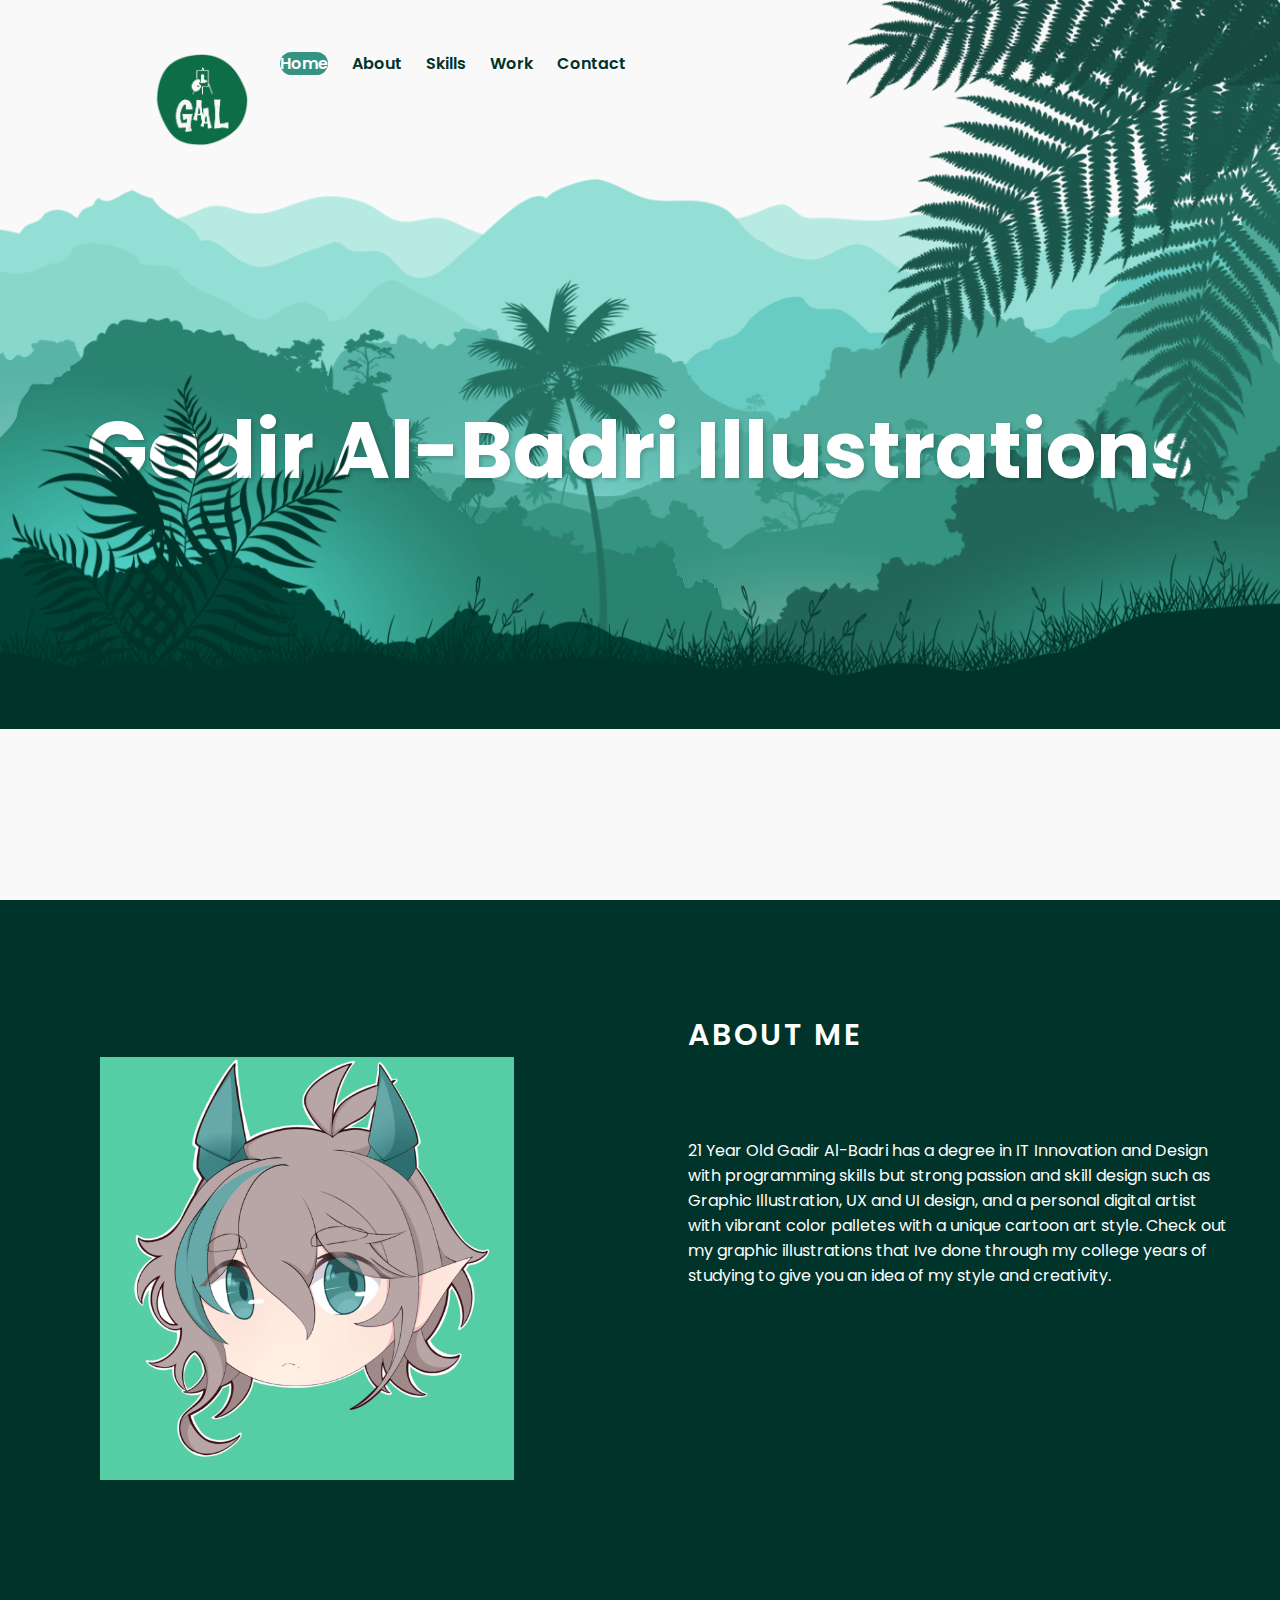
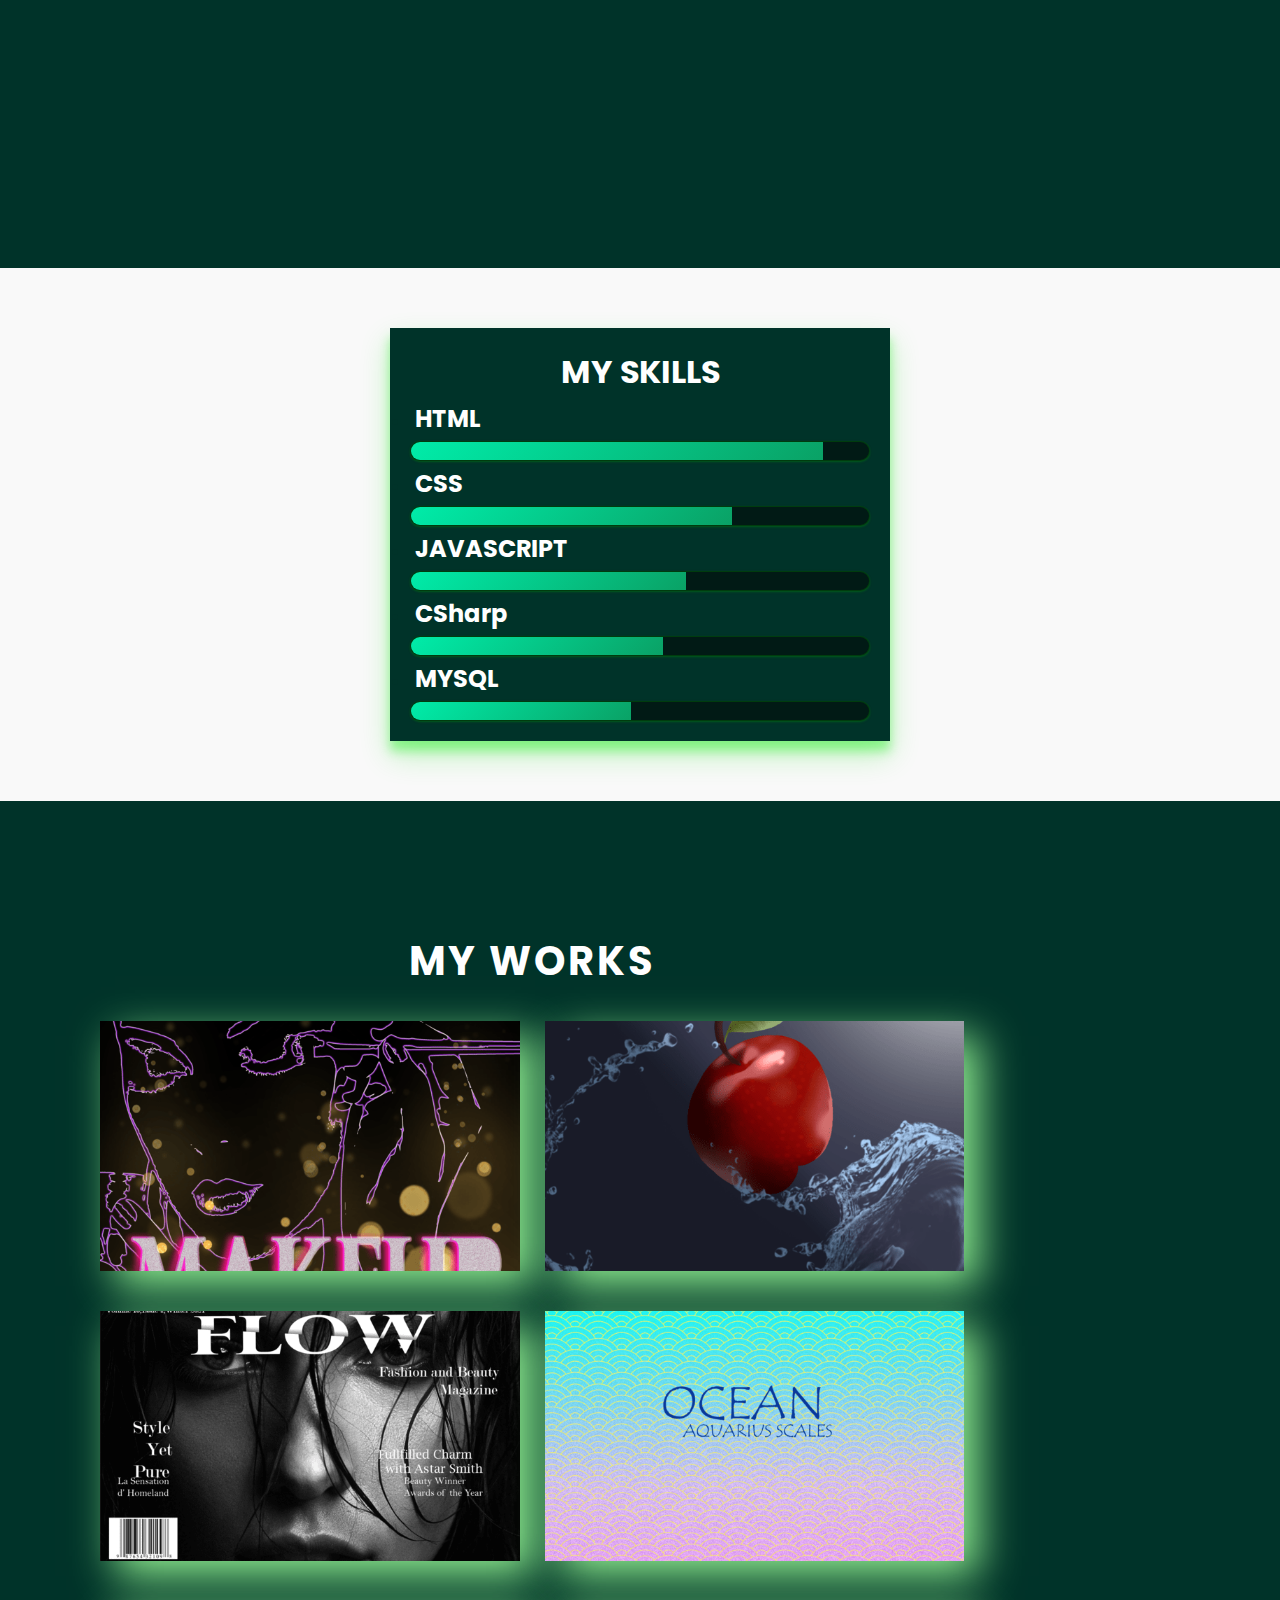
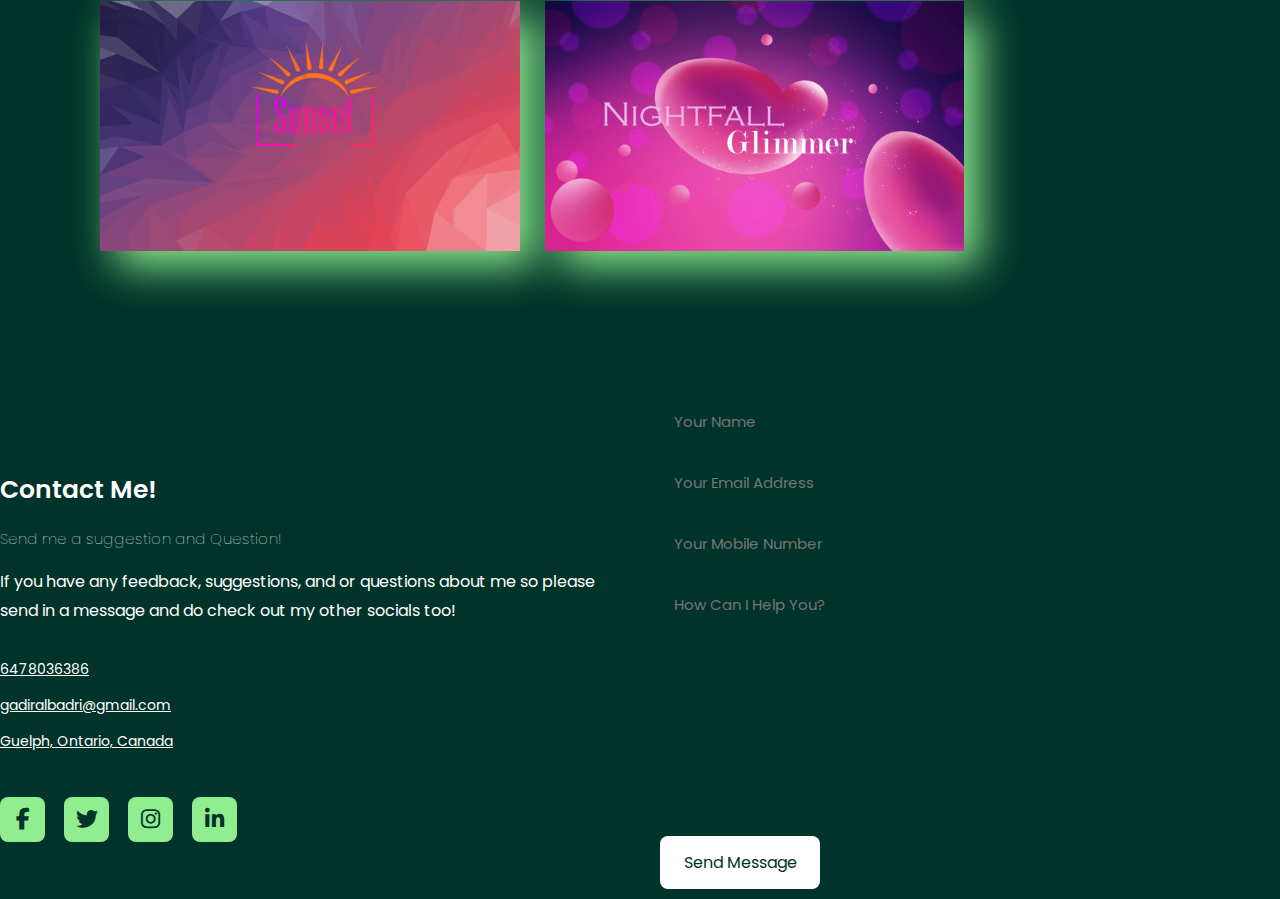
<file: index.html>
<!DOCTYPE html>
<html lang="en-US">


<head>
    <meta name="viewport" content="width=device-width, initial-scale=1.0">
    <meta charset="UTF-8">
    <meta http-equiv="X-UA-Compatible" content="IE=edge">
    <meta name="viewport" content="width=device-width, initial-scale=1.0">
    <title>Gadir's Portfolio</title>
    <link rel="stylesheet" href="./style.css">
    <link rel="https://cdnjs.cloudflare.com/ajax/libs/font-awesome/6.1.1/css/all.min.css">
    <link rel="stylesheet" href="https://cdnjs.cloudflare.com/ajax/libs/font-awesome/6.1.1/css/all.min.css"/>
    

</head>

<body>
    <!--------------------SECTIONS ----------------------->
    <header>
        <img src="Photos/logo.png" alt="">
        <nav class="navigation">
            <a href="#" class="active">Home</a>
            <a href="#">About</a>
            <a href="#">Skills</a>
            <a href="#">Work</a>
            <a href="#">Contact</a>
            <a href="javascript:void(0);" class="icon" onclick="myFunction()">
                <div class="tooltip">
                    <span class="tooltipicon"><i class="fa-solid fa-line-height"></i></span>
                </div>
            </a>

        </nav>
    </header>

    <section class="parallax">
    
        <img src="Photos/hill1.png" id="hill1" alt="Hill1">
        <img src="Photos/hill2.png" id="hill2" alt="Hill2">
        <img src="Photos/hill3.png" id="hill3" alt="Hill3">
        <img src="Photos/hill4.png" id="hill4" alt="Hill4">
        <img src="Photos/hill5.png" id="hill5" alt="Hill5">
        <img src="Photos/tree.png" id="tree" alt="Tree">
        <h2 id="text">Gadir Al-Badri Illustrations</h2>
        <img src="Photos/leaf.png" id="leaf" alt="Big Leaf">
        <img src="Photos/plant.png" id="plant" alt="Plants">

        
    </section>
    

     <!--------------------ABOUT ME  ----------------------->
     <section id="about" class="about py-7">
        <div class="container">
            <div class="about-content grid">
                <div class="about-left">
                    <img src="Photos/IconMascot.png" alt="Mascot">
                </div>
                <div class="about-right">
                    <div class = "title">
                        <h2>About Me</h2> 
                </div>
                <p class="lead">21 Year Old Gadir Al-Badri has a degree in IT Innovation and Design
                 with programming skills but strong passion and skill design such as Graphic Illustration,
                 UX and UI design, and a personal digital artist with vibrant color palletes with a unique 
                 cartoon art style. Check out my graphic illustrations that Ive done through my college years
                 of studying to give you an idea of my style and creativity.</p>
            </div>
        </div>
        </div>
     </section>


     <!--------------------MY SKILLS ----------------------->
     <div class="skills">
        <h1>MY SKILLS</h1>

        <ul>
        <li><h2>HTML</h2></li>
          <span class="bar"><span class="html"></span></span>

        <li><h2>CSS</h2></li>
         <span class="bar"><span class="css"></span></span>

         <li><h2>JAVASCRIPT</h2></li>
         <span class="bar"><span class="javascript"></span></span>

         <li><h2>CSharp</h2></li>
         <span class="bar"><span class="csharp"></span></span>

         <li><h2>MYSQL</h2></li>
         <span class="bar"><span class="mysql"></span></span>
        </ul>

     </div>

     <!--------------------MY WORKS----------------------->
     <section id="portfolio" class="about vh-2">
        <div class="wrapper">
            <h1 class="section-header">My Works</h1>
            <div class="main-content">
                <div class="box">
                    <img src="Photos/MakeupPromotionAd.png" alt="Makeup Ad">
                    <div class="img-text">
                        <div class="content">
                            <h2>Makeup Ad</h2>
                            <p>This is my own version of a early 2000s makeup ad with a fun glitter font and a small stylish signature for touch. </p>
                        </div>
                    </div> 
                </div>
                <div class="box">
                    <img src="Photos/WaterApplePaint.png" alt="Water Apple Painting">
                    <div class="img-text">
                        <div class="content">
                            <h2>Apple Splash</h2>
                            <p>Here's my attempted to draw a simple painted red apple with a water splash detail to it. </p>
                        </div>
                    </div> 
                </div>
                <div class="box">
                    <img src="Photos/MagazineEdit.png" alt="Magazine Edit">
                    <div class="img-text">
                        <div class="content">
                            <h2>Magazine</h2>
                            <p>This resembles a simple front page magazine with a grey scale tone and very pop-out fonts with a cool slit effect to the main text. </p>
                        </div>
                    </div> 
                </div>
                <div class="box">
                    <img src="Photos/GradientOceanScales.png" alt="Gradient Ocean Scales">
                    <div class="img-text">
                        <div class="content">
                            <h2>Gradient Scales</h2>
                            <p>My next illustration gives a fun beachy vibe with fun fonts, and colourful Gradient colors to resemble like a fictional mermaid tail! </p>
                        </div>
                    </div> 
                </div>
                <div class="box">
                    <img src="Photos/AbstractWallpaper.png" alt="Abstract Wallpaper(Sunset)">
                    <div class="img-text">
                        <div class="content">
                            <h2>Abstract Art 1</h2>
                            <p>I have made several abstract illustrations and this is one of them.The geometric patterns give it more of a sunset vibe to make it more calming.  </p>
                        </div>
                    </div> 
                </div>
                <div class="box">
                    <img src="Photos/AbstractWallpaper2.png" alt="Abstract Wallpaper(Beauty)">
                    <div class="img-text">
                        <div class="content">
                            <h2>Abstract Art 2</h2>
                            <p>Here's another abstract illustration of mine. Now this one gives more of a beauty environment with the 3d looking water drops from the background. </p>
                        </div>
                    </div> 
                </div>
            </div>
         </div>
     </section>
   
      <!--------------------CONTACT----------------------->
      <section class="contact" id="contact">
        <div class="contact-text">
            <h2>Contact Me!</h2>
            <h3>Send me a suggestion and Question!</h3>
            <p>If you have any feedback, suggestions, and or questions about me so please send in a message and do check out my other socials too!</p>
            <div class="list">
                <ul>
                <li><a href="#">6478036386</a></li>
                <li><a href="#">gadiralbadri@gmail.com</a></li>
                <li><a href="#">Guelph, Ontario, Canada</a></li>

                </ul>
            </div>

            <div class="contact-icons">
                <a href="#"><span class="tooltipiconmedia"><i class="fa-brands fa-facebook-f"></i></span></a>
                <a href="#"><span class="tooltipiconmedia"><i class="fa-brands fa-twitter"></i></span></a>
                <a href="#"><span class="tooltipiconmedia"><i class="fa-brands fa-instagram"></i></span></a>
                <a href="#"><span class="tooltipiconmedia"><i class="fa-brands fa-linkedin-in"></i></span></a>
                
            </div>
        </div>

        <div class="contact-form">
            <form action="">
                <input type="name" placeholder="Your Name" required>
                <input type="email" placeholder="Your Email Address" required>
                <input type="" placeholder="Your Mobile Number" required>
                <textarea name="" id="" cols="35" rows="10" placeholder="How Can I Help You?" required></textarea>
                <input type="submit" value="Send Message" class="submit" required>
            </form>
        </div>
      </section>

      


    <script src="./script.js"></script>
</body>

</html>
</file>
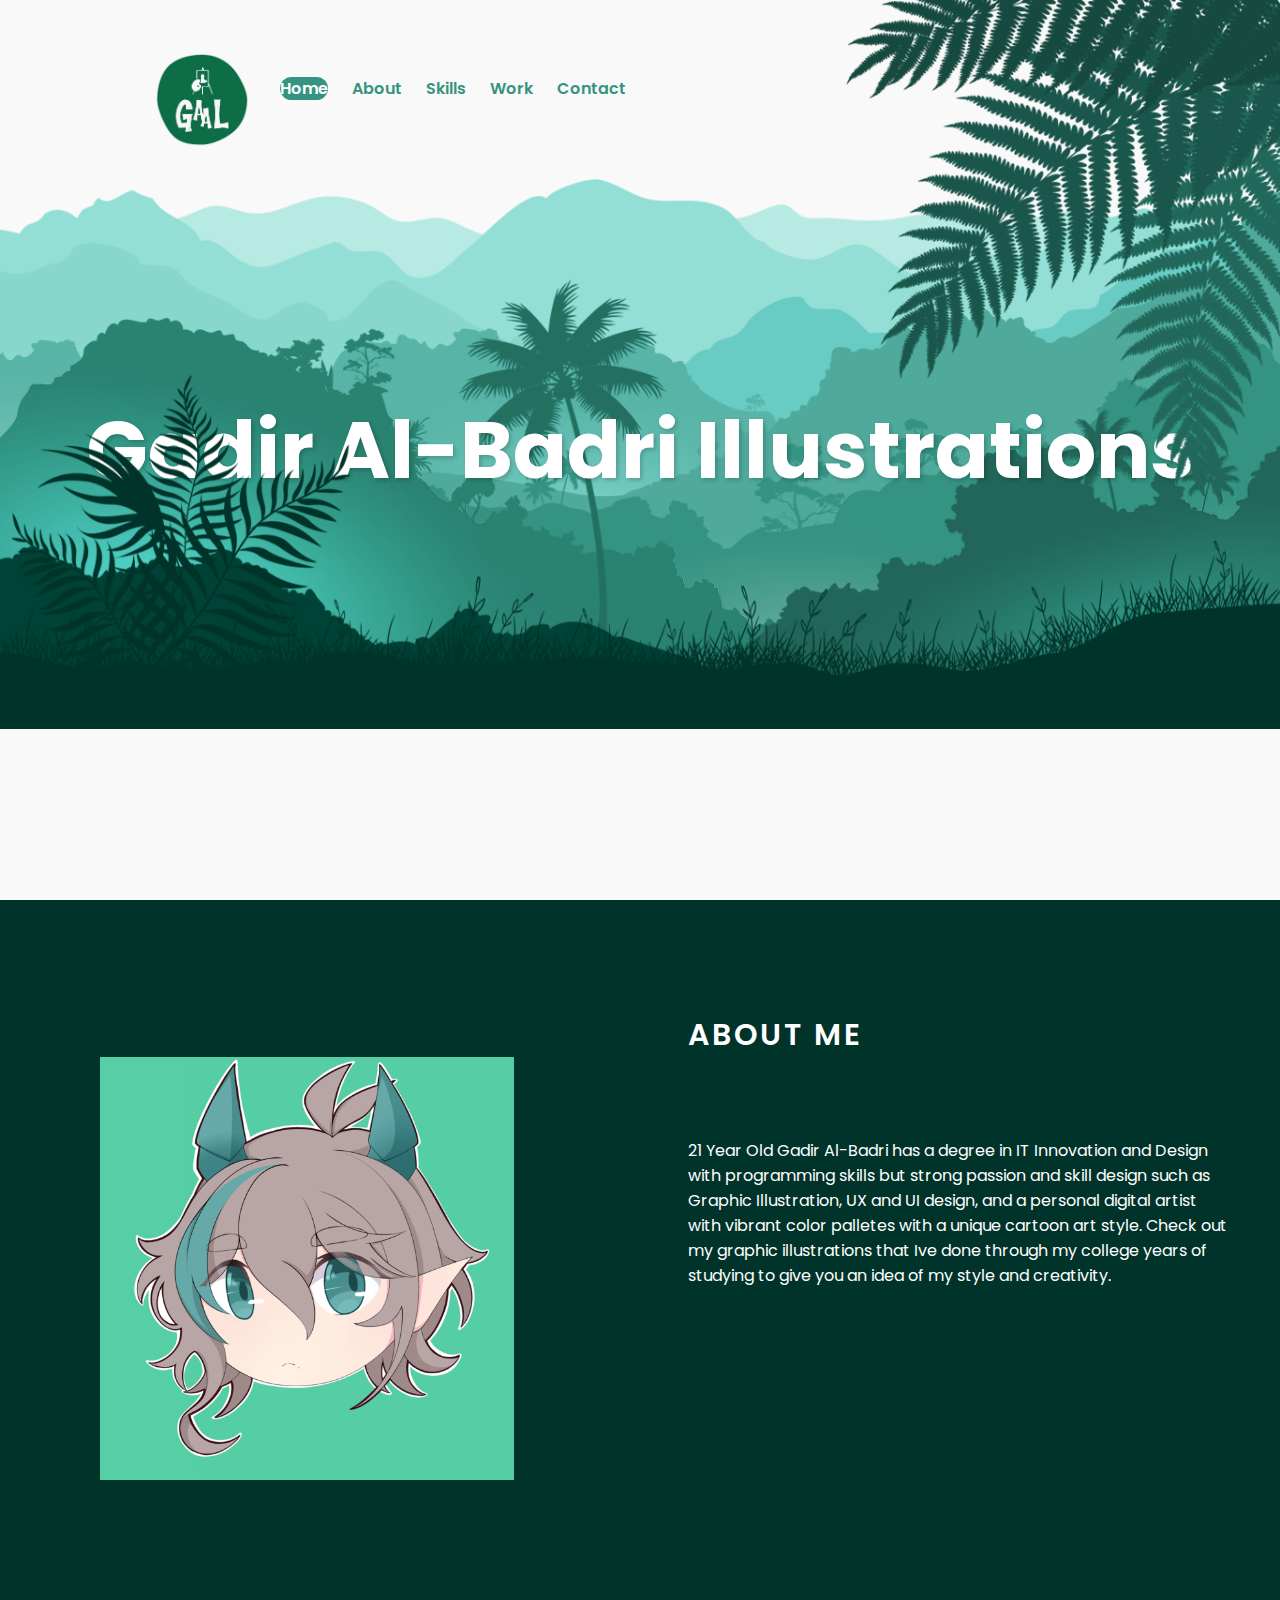
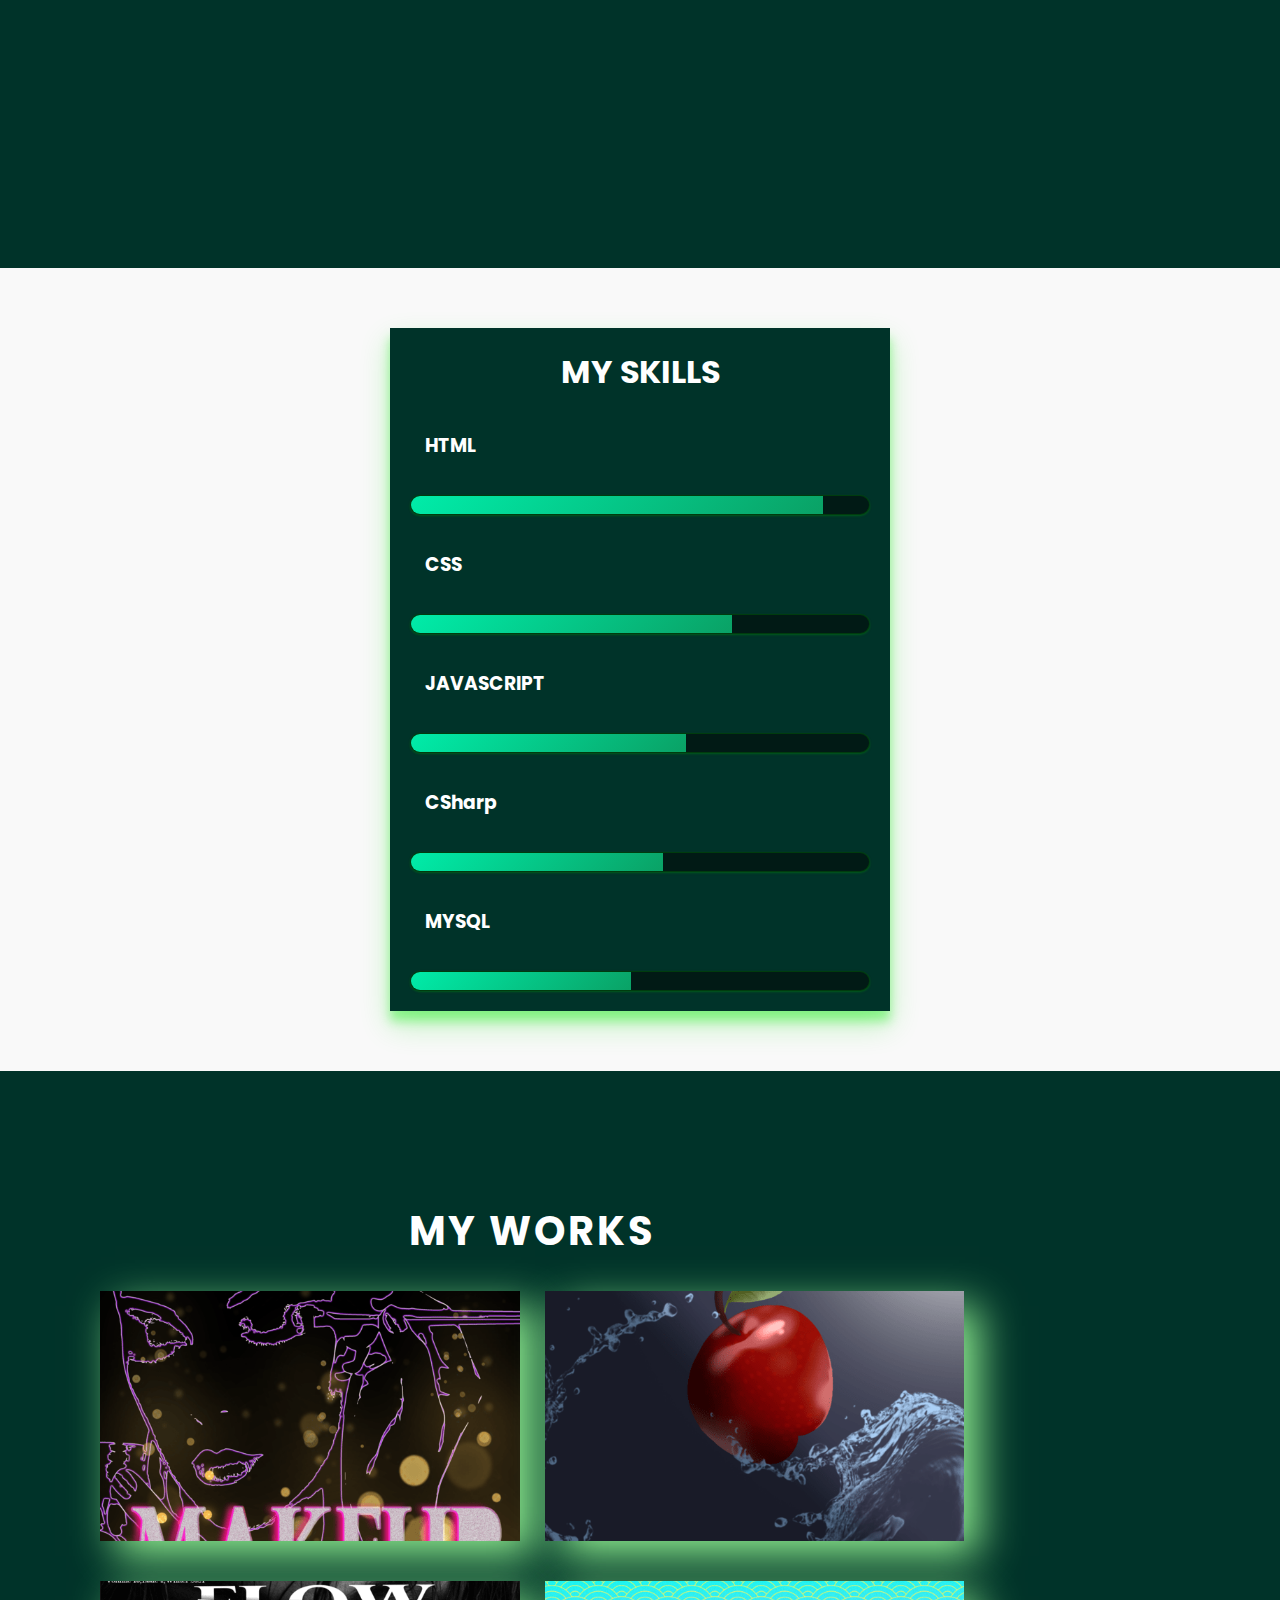
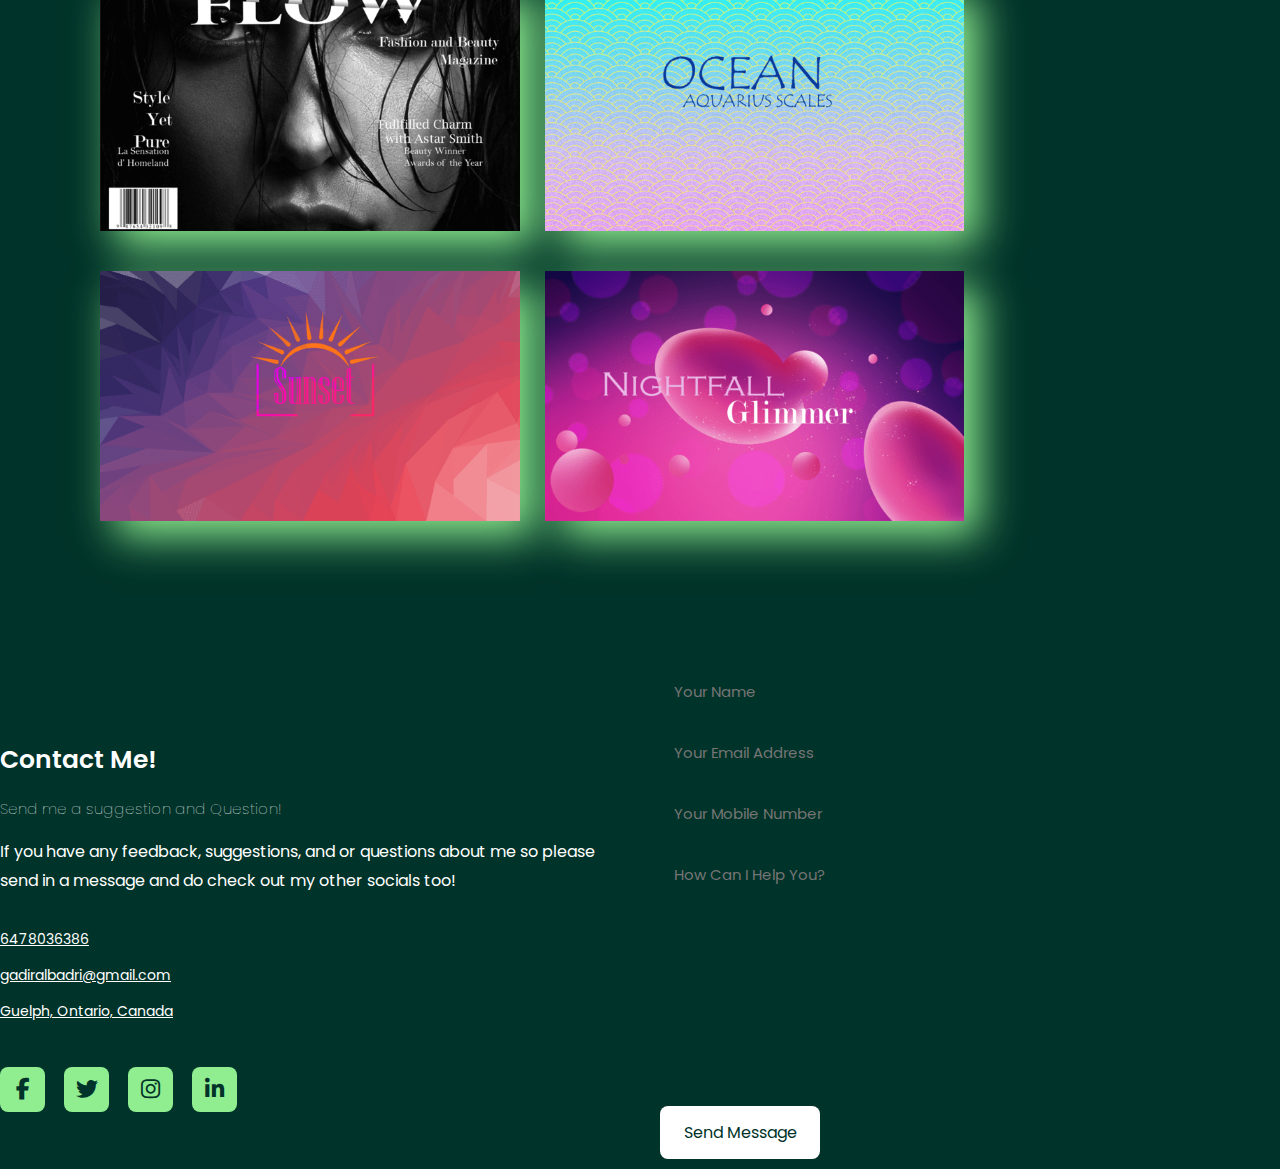
<file: GaalGraphicPortfolio/index.html>
<!DOCTYPE html>
<html lang="en">

<head>
    <meta charset="UTF-8">
    <meta http-equiv="X-UA-Compatible" content="IE=edge">
    <meta name="viewport" content="width=device-width, initial-scale=1.0">
    <title>Gadir's Portfolio</title>
    <link rel="stylesheet" href="./style.css">
    <link rel="https://cdnjs.cloudflare.com/ajax/libs/font-awesome/6.1.1/css/all.min.css">
    <link rel="stylesheet" href="https://cdnjs.cloudflare.com/ajax/libs/font-awesome/6.1.1/css/all.min.css"/>
    

</head>

<body>
    <!--------------------SECTIONS ----------------------->
    <header>
        <img src="Photos/logo.png" alt="">
        <nav class="navigation">
            <a href="#" class="active">Home</a>
            <a href="#">About</a>
            <a href="#">Skills</a>
            <a href="#">Work</a>
            <a href="#">Contact</a>
        </nav>
    </header>

    <section class="parallax">
    
        <img src="Photos/hill1.png" id="hill1">
        <img src="Photos/hill2.png" id="hill2">
        <img src="Photos/hill3.png" id="hill3">
        <img src="Photos/hill4.png" id="hill4">
        <img src="Photos/hill5.png" id="hill5">
        <img src="Photos/tree.png" id="tree">
        <h2 id="text">Gadir Al-Badri Illustrations</h2>
        <img src="Photos/leaf.png" id="leaf">
        <img src="Photos/plant.png" id="plant">

        
    </section>
    

     <!--------------------ABOUT ME  ----------------------->
     <section id="about" class="about py-7">
        <div class="container">
            <div class="about-content grid">
                <div class="about-left">
                    <img src="Photos/IconMascot.png" alt="">
                </div>
                <div class="about-right">
                    <div class = "title">
                        <h2>About Me</h2> 
                </div>
                <p class="lead">21 Year Old Gadir Al-Badri has a degree in IT Innovation and Design
                 with programming skills but strong passion and skill design such as Graphic Illustration,
                 UX and UI design, and a personal digital artist with vibrant color palletes with a unique 
                 cartoon art style. Check out my graphic illustrations that Ive done through my college years
                 of studying to give you an idea of my style and creativity.</p>
            </div>
        </div>
        </div>
     </section>


     <!--------------------MY SKILLS ----------------------->
     <div class="skills">
        <h1>MY SKILLS</h1>

        <li><h3>HTML</h3></li>
          <span class="bar"><span class="html"></span></span>

        <li><h3>CSS</h3></li>
         <span class="bar"><span class="css"></span></span>

         <li><h3>JAVASCRIPT</h3></li>
         <span class="bar"><span class="javascript"></span></span>

         <li><h3>CSharp</h3></li>
         <span class="bar"><span class="csharp"></span></span>

         <li><h3>MYSQL</h3></li>
         <span class="bar"><span class="mysql"></span></span>

     </div>

     <!--------------------MY WORKS----------------------->
     <section id="portfolio" class="about vh-2">
        <div class="wrapper">
            <h1 class="section-header">My Works</h1>
            <div class="main-content">
                <div class="box">
                    <img src="Photos/MakeupPromotionAd.png" alt="">
                    <div class="img-text">
                        <div class="content">
                            <h2>Makeup Ad</h2>
                            <p>This is my own version of a early 2000s makeup ad with a fun glitter font and a small stylish signature for touch. </p>
                        </div>
                    </div> 
                </div>
                <div class="box">
                    <img src="Photos/WaterApplePaint.png" alt="">
                    <div class="img-text">
                        <div class="content">
                            <h2>Apple Splash</h2>
                            <p>Here's my attempted to draw a simple painted red apple with a water splash detail to it. </p>
                        </div>
                    </div> 
                </div>
                <div class="box">
                    <img src="Photos/MagazineEdit.png" alt="">
                    <div class="img-text">
                        <div class="content">
                            <h2>Magazine</h2>
                            <p>This resembles a simple front page magazine with a grey scale tone and very pop-out fonts with a cool slit effect to the main text. </p>
                        </div>
                    </div> 
                </div>
                <div class="box">
                    <img src="Photos/GradientOceanScales.png" alt="">
                    <div class="img-text">
                        <div class="content">
                            <h2>Gradient Scales</h2>
                            <p>My next illustration gives a fun beachy vibe with fun fonts, and colourful Gradient colors to resemble like a fictional mermaid tail! </p>
                        </div>
                    </div> 
                </div>
                <div class="box">
                    <img src="Photos/AbstractWallpaper.png" alt="">
                    <div class="img-text">
                        <div class="content">
                            <h2>Abstract Art 1</h2>
                            <p>I have made several abstract illustrations and this is one of them.The geometric patterns give it more of a sunset vibe to make it more calming.  </p>
                        </div>
                    </div> 
                </div>
                <div class="box">
                    <img src="Photos/AbstractWallpaper2.png" alt="">
                    <div class="img-text">
                        <div class="content">
                            <h2>Abstract Art 2</h2>
                            <p>Here's another abstract illustration of mine. Now this one gives more of a beauty environment with the 3d looking water drops from the background. </p>
                        </div>
                    </div> 
                </div>
            </div>
         </div>
     </section>
   
      <!--------------------CONTACT----------------------->
      <section class="contact" id="contact">
        <div class="contact-text">
            <h2>Contact Me!</h2>
            <h4>Send me a suggestion and Question!</h4>
            <p>If you have any feedback, suggestions, and or questions about me so please send in a message and do check out my other socials too!</p>
            <div class="list">
                <ul>
                <li><a href="#">6478036386</a></li>
                <li><a href="#">gadiralbadri@gmail.com</a></li>
                <li><a href="#">Guelph, Ontario, Canada</a></li>

                </ul>
            </div>

            <div class="contact-icons">
                <a href="#"><i class="fa-brands fa-facebook-f"></i></a>
                <a href="#"><i class="fa-brands fa-twitter"></i></a>
                <a href="#"><i class="fa-brands fa-instagram"></i></a>
                <a href="#"><i class="fa-brands fa-linkedin-in"></i></a>
                
            </div>
        </div>

        <div class="contact-form">
            <form action="">
                <input type="name" placeholder="Your Name" required>
                <input type="email" placeholder="Your Email Address" required>
                <input type="" placeholder="Your Mobile Number" required>
                <textarea name="" id="" cols="35" rows="10" placeholder="How Can I Help You?" required></textarea>
                <input type="submit" value="Send Message" class="submit" required>
            </form>
        </div>
      </section>

      


    <script src="./script.js"></script>
</body>

</html>
</file>
<file: style.css>
@import url('https://fonts.googleapis.com/css2?family=Poppins:wght@300;400;500;600;700;800;900&display=swap');

* {
    margin: 0;
    padding: 0;
    box-sizing: border-box;
    font-family: 'Poppins', sans-serif;
}

body{
    background: #f9f9f9;
    min-height: 100vh;
    overflow-x: hidden;
}

header{
    position: absolute;
    top: 0;
    left: 0;
    width: 100%;
    padding: 30px 100px;
    display: flex;
    justify-content: flex-start;
    align-items: center;
    z-index: 100;
}

header img{
    width: 150px;
    float: left;
    padding-left: 5%;
    padding-top: 2%;
    margin-right: 20px;
    pointer-events: none;
}

.navigation a{
    text-decoration: none;
    color: #003329;
    padding: 6px, 15px;
    border-radius: 20px;
    margin: 0 10px;
    font-weight: 600;
}

.navigation a:hover, .navigation a.active {
    background: #359381;
    color: #fff;
}
.navigation.icon{
    display: none;
    background-color: white;
    color: #003329;

}
.parallax{
    position: relative;
    display: flex;
    justify-content: center;
    align-items: center;
    height: 100vh;
}

#text {
    position: absolute;
    font-size: 5em;
    color: #fff;
    text-shadow: 2px 2px 4px rgba(0, 0, 0, .2 ); 
    

}

.parallax img{
    position:absolute;
    top: 0;
    left: 0;
    width: 100%;
    pointer-events: none;
}

.about{
    position: relative;
    background: #003329;
    padding: 100px;

}

.py-7{
    padding: 7rem 0;
}
.grid{
    display: grid;
    grid-template-columns: repeat(1, 1fr);
    gap: 1rem;
}
.lead{
    font-size: 1em;
    color: #fff;
    margin-bottom: 10px;
    margin-right: 50px;
}
.about-left{
    margin-bottom: 4rem;
    height: 680px;
    overflow: hidden;
}
.about-left img{
    max-width: 70%;
    max-height: 70%;
    margin-left: 100px;
    margin-top: 45px;
}


.title{
    margin-bottom: 5rem;
}
.title h2{
    text-transform: uppercase;
    letter-spacing: 3px;
    font-weight: 600;
    position: relative;
    color: #fff;
}
.title h2::after{
    position: absolute;
    content: "";
    top: 120%;
    left: 0;
    width: 70px;
    height: 4px;
    background-color: var(--light-color);
}

*.portfolio{
    margin: 0;
    padding: 0;
    box-sizing: border-box;
    outline: none;
}
.portfolio{
    display: flex;
    justify-content: center;
    align-items: center;
    background-color: #003329;
    width: 100%;
    min-height: 100vh;
}

.wrapper{
    width: 80%;
    padding: 30px 0;
    text-align: center;
}

.section-header{
    text-transform: uppercase;
    padding-bottom: 30px;
    font-size: 40px;
    letter-spacing: 3px;
    color: #fff;
}

.content h2{
    font-size: 20px;
    text-transform: uppercase;
    margin-bottom: 15px;
    color: #fff;

}

.content p{
    line-height: 1.5;
    color: #fff;
}

.main-content{
    width: 100%;
    display: grid;
    grid-template-columns: repeat(auto-fit, minmax(300px, 1fr));
    grid-row-gap: 25px;
    grid-column-gap: 25px;
}

.main-content .box{
    position: relative;
    cursor: pointer;
    margin-bottom: 15px;
    box-shadow: 15px 15px 40px rgba(144, 238, 144);
    height: 250px;
    overflow: hidden;
}

.main-content .box::before{
    content: "";
    position: absolute;
    top: 0;
    left: 0;
    width: 5px;
    height: 100%;
    transition: all 0.5s ease-in-out;
}

.main-content .box:hover::before{
    top: 0;
    right: calc(100% - 5px);
    z-index: 8;
}

.main-content .box img{
    width: 100%;
    height: 100%;
    object-fit: cover;
}

.main-content .box .img-text{
    position: absolute;
    display: flex;
    justify-content: center;
    align-items: center;
    background: rgb(5, 39, 19);
    width: 100%;
    height: 100%;
    top: 0;
    right: 100%;
    transition: all 0.5s ease-in-out;
}

.main-content .box:hover .img-text{
    top: 0;
    right: 0;
}

.tooltip.tooltipicon{
  visibility: hidden;
  width: 120px;
  background-color: black;
  color: #fff;
  text-align: center;
  border-radius: 6px;
  padding: 5px 0;
  position: absolute;
  z-index: 1;
  bottom: 100%;
  left: 50%;
  margin-left: -60px;

}
.tooltip:hover .tooltiptext{
    visibility: visible;
    opacity: 1;
}

.contact{
    background: #003329;
    display: grid;
    grid-template-columns: repeat(2, 1fr);
    align-items: center;
    gap: 2.5rem;
}

.contact-text h3{
    color: #fff;
    margin: 18px 0;
    font-size: 15px;
    font-weight: 100;
}

.contact-text h2{
    color: #fff;
    margin: 18px 0;
    font-size: 25px;
    font-weight: 600;   
}

.contact-text p{
    color: #fff;
    font-size: var(--p-font);
    line-height: 1.8;
    margin-bottom: 30px;
}

.list{
    margin-bottom: 2.8rem;
}

.list li{
    margin-bottom: 12px;
}

.list li a{
    display: block;
    color:#fff;
    font-size: 14px;
    transition: all .45s ease;
}

.list li a:hover{
    color: lightgreen;
    transform: translate(5px);
}
  
.contact-icons i{
    height: 45px;
    width: 45px;
    background: lightgreen;
    color: #003329;
    font-size: 22px;
    display: inline-flex;
    align-items: center;
    justify-content: center;
    border-radius: 8px;
    margin-right: 15px;
    transition: all .45s ease;
}

.contact-icons i:hover{
    background: white;
    color: #003329;
}

.contact-form form{
    position: relative;
}

.contact-form form input,
form textarea{
    width: 100%;
    padding: 14px;
    background: #003329;
    color:#fff;
    border: none;
    outline: none;
    font-size: 15px;
    border-radius: 8px;
    margin-bottom: 10px;
}

.contact-form textarea{
    resize: none;
    height: 240px;
}

.contact-form .submit{
    display: inline-block;
    font-size: 16px;
    background-color: white;
    color: #003329;
    width: 160px;
    transition: all .45s ease;
}

.contact-form .submit:hover{
    transform: scale(1.1);
    cursor: pointer;
}

.contact-icons.tooltipiconmedia.i{
    visibility: hidden;
  width: 120px;
  background-color: black;
  color: #fff;
  text-align: center;
  border-radius: 6px;
  padding: 5px 0;
  position: absolute;
  z-index: 1;
  bottom: 100%;
  left: 50%;
  margin-left: -60px;
}

.contact-icons:hover.toppltipiconmedia.i{
  visibility: visible;
  opacity: 1;
}

*.skills{
    background: #003329;
    list-style: none;
    padding: 0;
    margin: 0;
}

.skills h1{
    color: #fff;
    text-align: center;
}

.skills h2{
    color: #fff;
    margin: 5px;
}

.skills{
    color: #003329;
    width: 500px;
    margin: 60px auto;
    padding: 20px;
    box-shadow: 0 14px 28px rgba(0, 225, 0, 0.24), 0 10px 10px rgba(0, 241, 0, 0.34 );
}

.skills ul.il{
    margin: 20px 0;
    padding: 10px;
}

.bar{
    background-color: #011a15;
    display: block;
    height: 20px;
    border: 1px solid rgba(0, 140, 0, 0.3);
    border-radius: 10px;
    overflow: hidden;
    box-shadow: 0 1px 3px rgba(0, 140, 0, 0.12), 0 1px 2px rgba(0, 180, 0, 0.24);
    transition: all 0.3s cubic-bezier(.25, .8, .25, 1);
}

.bar:hover{
    box-shadow: 0 14px 28px rgba(0, 0, 0, 0.25 ), 0 1px 2px rgba(0, 0, 0, 0.24);
}

.bar span{
    height: 20px;
    float: left;
    background: linear-gradient(135deg, rgb(0, 236, 169)0%, rgb(10, 161, 101)100%);
}

.html{
    width: 90%;
    animation: html 3s;
}

.css{
    width: 70%;
    animation: css 3s;
}

.javascript{
    width: 60%;
    animation: javascript 3s;
}

.csharp{
    width: 55%;
    animation: csharp 3s;

}

.mysql{
    width: 48%;
    animation: mysql 3s;
}

@keyframes html{
    0%{
        width: 0%;
    }
    100%{
        width: 90%;
    }
}

@keyframes css{
    0%{
        width: 0%;
    }
    100%{
        width: 70%;
    }
}

@keyframes javascript{
    0%{
        width: 0%;
    }
    100%{
        width: 60%;
    }
}

@keyframes csharp{
    0%{
        width: 0%;
    }
    100%{
        width: 55%;
    }
}

@keyframes mysql{
    0%{
        width: 0%;
    }
    100%{
        width: 48%;
    }
}

@media(min-width: 576px){
    .title h2{
        font-size: 30px;
    }

}

.about-content{
    grid-template-columns: repeat(2, 1fr);
    column-gap: 6rem;
    row-gap: 0;
}


@media only screen and(max-width: 800px){
    .card{
        width: 90%;
        height: 90%;
    }
    
}

@media screen and(max-width: 600px){
    .navigation a:not(:first-child){display: none;}
    .navigation.icon{
        float: right;
        display: block;

    
    }
}
@media screen and (max-width: 600px){
    .navigation.responsive{position: relative;}
    .navigation.responsive a.icon{
        position: absolute;
        right: 0;
        top: 0;
    }
    .navigation.responsive a{
        float: none;
        display: block;
        text-align: left;
    }
}

@media screen and (max-width: 600px)
{
    .text.h2{
        font-size: 36px;
        line-height: 50px;
    }
}
@media screen and(max-width: 900px) and (min-width: 600px){
    /* add css for tablet screen size */
}
</file>
<file: GaalGraphicPortfolio/style.css>
@import url('https://fonts.googleapis.com/css2?family=Poppins:wght@300;400;500;600;700;800;900&display=swap');

* {
    margin: 0;
    padding: 0;
    box-sizing: border-box;
    font-family: 'Poppins', sans-serif;
}

body{
    background: #f9f9f9;
    min-height: 100vh;
    overflow-x: hidden;
}

header{
    position: absolute;
    top: 0;
    left: 0;
    width: 100%;
    padding: 30px 100px;
    display: flex;
    justify-content: flex-start;
    align-items: center;
    z-index: 100;
}

header img{
    width: 150px;
    float: left;
    padding-left: 5%;
    padding-top: 2%;
    margin-right: 20px;
    pointer-events: none;
}

.navigation a{
    text-decoration: none;
    color: #359381;
    padding: 6px, 15px;
    border-radius: 20px;
    margin: 0 10px;
    font-weight: 600;
}

.navigation a:hover, .navigation a.active {
    background: #359381;
    color: #fff;
}

.parallax{
    position: relative;
    display: flex;
    justify-content: center;
    align-items: center;
    height: 100vh;
}

#text {
    position: absolute;
    font-size: 5em;
    color: #fff;
    text-shadow: 2px 2px 4px rgba(0, 0, 0, .2 ); 
    

}

.parallax img{
    position:absolute;
    top: 0;
    left: 0;
    width: 100%;
    pointer-events: none;
}

.about{
    position: relative;
    background: #003329;
    padding: 100px;

}

.py-7{
    padding: 7rem 0;
}
.grid{
    display: grid;
    grid-template-columns: repeat(1, 1fr);
    gap: 1rem;
}
.lead{
    font-size: 1em;
    color: #fff;
    margin-bottom: 10px;
    margin-right: 50px;
}
.about-left{
    margin-bottom: 4rem;
    height: 680px;
    overflow: hidden;
}
.about-left img{
    max-width: 70%;
    max-height: 70%;
    margin-left: 100px;
    margin-top: 45px;
}


.title{
    margin-bottom: 5rem;
}
.title h2{
    text-transform: uppercase;
    letter-spacing: 3px;
    font-weight: 600;
    position: relative;
    color: #fff;
}
.title h2::after{
    position: absolute;
    content: "";
    top: 120%;
    left: 0;
    width: 70px;
    height: 4px;
    background-color: var(--light-color);
}

*.portfolio{
    margin: 0;
    padding: 0;
    box-sizing: border-box;
    outline: none;
}
.portfolio{
    display: flex;
    justify-content: center;
    align-items: center;
    background-color: #003329;
    width: 100%;
    min-height: 100vh;
}

.wrapper{
    width: 80%;
    padding: 30px 0;
    text-align: center;
}

.section-header{
    text-transform: uppercase;
    padding-bottom: 30px;
    font-size: 40px;
    letter-spacing: 3px;
    color: #fff;
}

.content h2{
    font-size: 20px;
    text-transform: uppercase;
    margin-bottom: 15px;
    color: #fff;

}

.content p{
    line-height: 1.5;
    color: #fff;
}

.main-content{
    width: 100%;
    display: grid;
    grid-template-columns: repeat(auto-fit, minmax(300px, 1fr));
    grid-row-gap: 25px;
    grid-column-gap: 25px;
}

.main-content .box{
    position: relative;
    cursor: pointer;
    margin-bottom: 15px;
    box-shadow: 15px 15px 40px rgba(144, 238, 144);
    height: 250px;
    overflow: hidden;
}

.main-content .box::before{
    content: "";
    position: absolute;
    top: 0;
    left: 0;
    width: 5px;
    height: 100%;
    transition: all 0.5s ease-in-out;
}

.main-content .box:hover::before{
    top: 0;
    right: calc(100% - 5px);
    z-index: 8;
}

.main-content .box img{
    width: 100%;
    height: 100%;
    object-fit: cover;
}

.main-content .box .img-text{
    position: absolute;
    display: flex;
    justify-content: center;
    align-items: center;
    background: rgb(5, 39, 19);
    width: 100%;
    height: 100%;
    top: 0;
    right: 100%;
    transition: all 0.5s ease-in-out;
}

.main-content .box:hover .img-text{
    top: 0;
    right: 0;
}

.contact{
    background: #003329;
    display: grid;
    grid-template-columns: repeat(2, 1fr);
    align-items: center;
    gap: 2.5rem;
}

.contact-text h4{
    color: #fff;
    margin: 18px 0;
    font-size: 15px;
    font-weight: 100;
}

.contact-text h2{
    color: #fff;
    margin: 18px 0;
    font-size: 25px;
    font-weight: 600;   
}

.contact-text p{
    color: #fff;
    font-size: var(--p-font);
    line-height: 1.8;
    margin-bottom: 30px;
}

.list{
    margin-bottom: 2.8rem;
}

.list li{
    margin-bottom: 12px;
}

.list li a{
    display: block;
    color:#fff;
    font-size: 14px;
    transition: all .45s ease;
}

.list li a:hover{
    color: lightgreen;
    transform: translate(5px);
}
  
.contact-icons i{
    height: 45px;
    width: 45px;
    background: lightgreen;
    color: #003329;
    font-size: 22px;
    display: inline-flex;
    align-items: center;
    justify-content: center;
    border-radius: 8px;
    margin-right: 15px;
    transition: all .45s ease;
}

.contact-icons i:hover{
    background: white;
    color: #003329;
}

.contact-form form{
    position: relative;
}

.contact-form form input,
form textarea{
    width: 100%;
    padding: 14px;
    background: #003329;
    color:#fff;
    border: none;
    outline: none;
    font-size: 15px;
    border-radius: 8px;
    margin-bottom: 10px;
}

.contact-form textarea{
    resize: none;
    height: 240px;
}

.contact-form .submit{
    display: inline-block;
    font-size: 16px;
    background-color: white;
    color: #003329;
    width: 160px;
    transition: all .45s ease;
}

.contact-form .submit:hover{
    transform: scale(1.1);
    cursor: pointer;
}

*.skills{
    background: #003329;
    list-style: none;
    padding: 0;
    margin: 0;
}

.skills h1{
    color: #fff;
    text-align: center;
}

.skills h3{
    color: #fff;
    margin: 5px;
}

.skills{
    color: #003329;
    width: 500px;
    margin: 60px auto;
    padding: 20px;
    box-shadow: 0 14px 28px rgba(0, 225, 0, 0.24), 0 10px 10px rgba(0, 241, 0, 0.34 );
}

.skills li{
    margin: 20px 0;
    padding: 10px;
}

.bar{
    background-color: #011a15;
    display: block;
    height: 20px;
    border: 1px solid rgba(0, 140, 0, 0.3);
    border-radius: 10px;
    overflow: hidden;
    box-shadow: 0 1px 3px rgba(0, 140, 0, 0.12), 0 1px 2px rgba(0, 180, 0, 0.24);
    transition: all 0.3s cubic-bezier(.25, .8, .25, 1);
}

.bar:hover{
    box-shadow: 0 14px 28px rgba(0, 0, 0, 0.25 ), 0 1px 2px rgba(0, 0, 0, 0.24);
}

.bar span{
    height: 20px;
    float: left;
    background: linear-gradient(135deg, rgb(0, 236, 169)0%, rgb(10, 161, 101)100%);
}

.html{
    width: 90%;
    animation: html 3s;
}

.css{
    width: 70%;
    animation: css 3s;
}

.javascript{
    width: 60%;
    animation: javascript 3s;
}

.csharp{
    width: 55%;
    animation: csharp 3s;

}

.mysql{
    width: 48%;
    animation: mysql 3s;
}

@keyframes html{
    0%{
        width: 0%;
    }
    100%{
        width: 90%;
    }
}

@keyframes css{
    0%{
        width: 0%;
    }
    100%{
        width: 70%;
    }
}

@keyframes javascript{
    0%{
        width: 0%;
    }
    100%{
        width: 60%;
    }
}

@keyframes csharp{
    0%{
        width: 0%;
    }
    100%{
        width: 55%;
    }
}

@keyframes mysql{
    0%{
        width: 0%;
    }
    100%{
        width: 48%;
    }
}

@media(min-width: 576px){
    .title h2{
        font-size: 30px;
    }

}

.about-content{
    grid-template-columns: repeat(2, 1fr);
    column-gap: 6rem;
    row-gap: 0;
}
</file>
